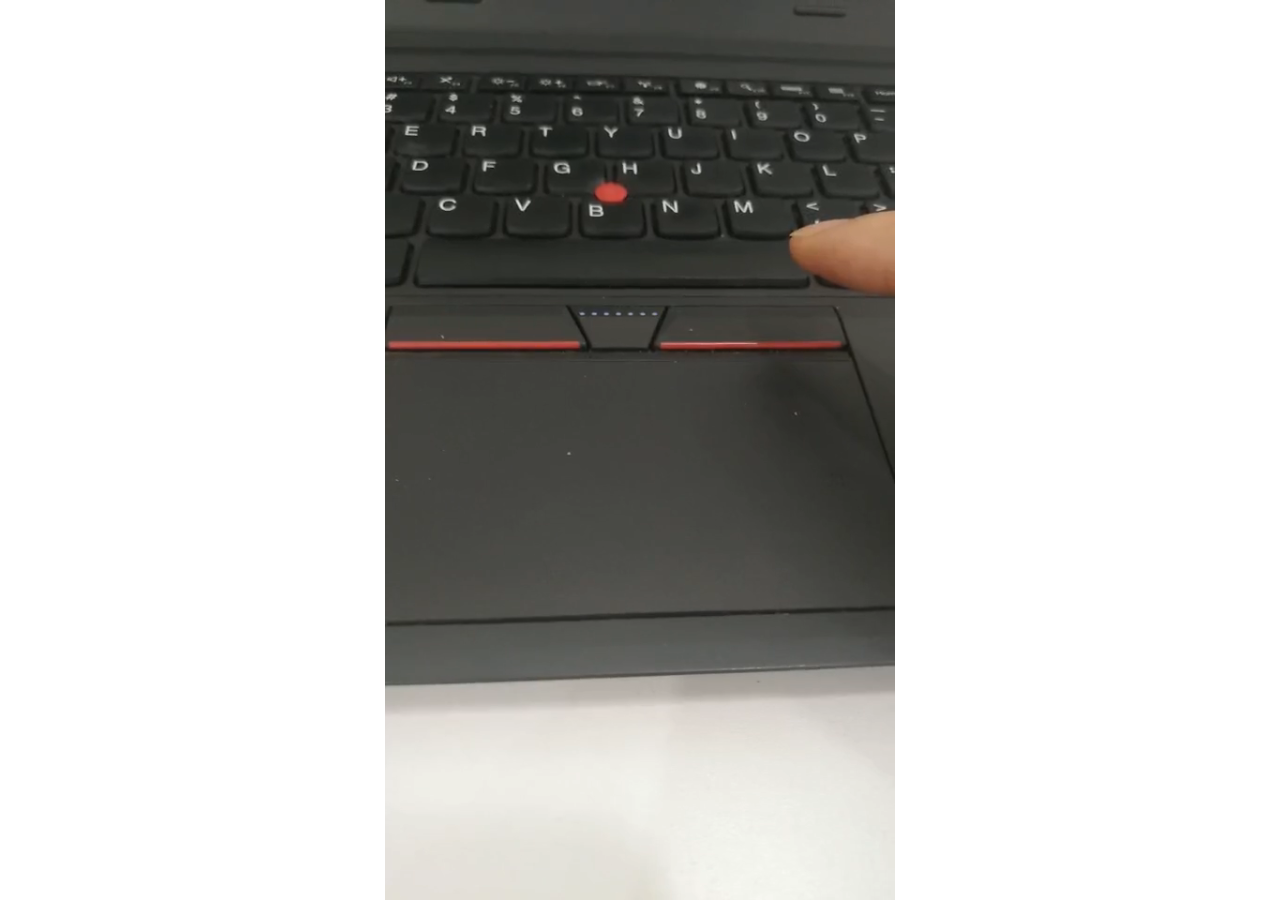
<file: index.html>
<!DOCTYPE html>
<html lang="en">
  <head>
    <meta charset="UTF-8" />
    <meta
      name="viewport"
      content="width=device-width,initial-scale=1,minimum-scale=1,maximum-scale=1,user-scalable=no"
    />
    <meta http-equiv="X-UA-Compatible" content="ie=edge" />
    <title>Document</title>
    <link rel="stylesheet" href="css/index.css" />
    <link rel="stylesheet" href="css/bootstrap.min.css" />
    <link rel="stylesheet" href="css/mui.min.css" />
  </head>
  <body>
    <div class="wrap">
      <div id="video">
        <video width="100%" autoplay="autoplay" muted="muted" id="videom">
          <source src="video/a0.mp4" type="video/mp4" />
        </video>
      </div>
    </div>
  </body>
  <script src="js/requirs_config.js"></script>
  <script data-main="js/data/index" src="js/app/require.js"></script>
</html>
</file>
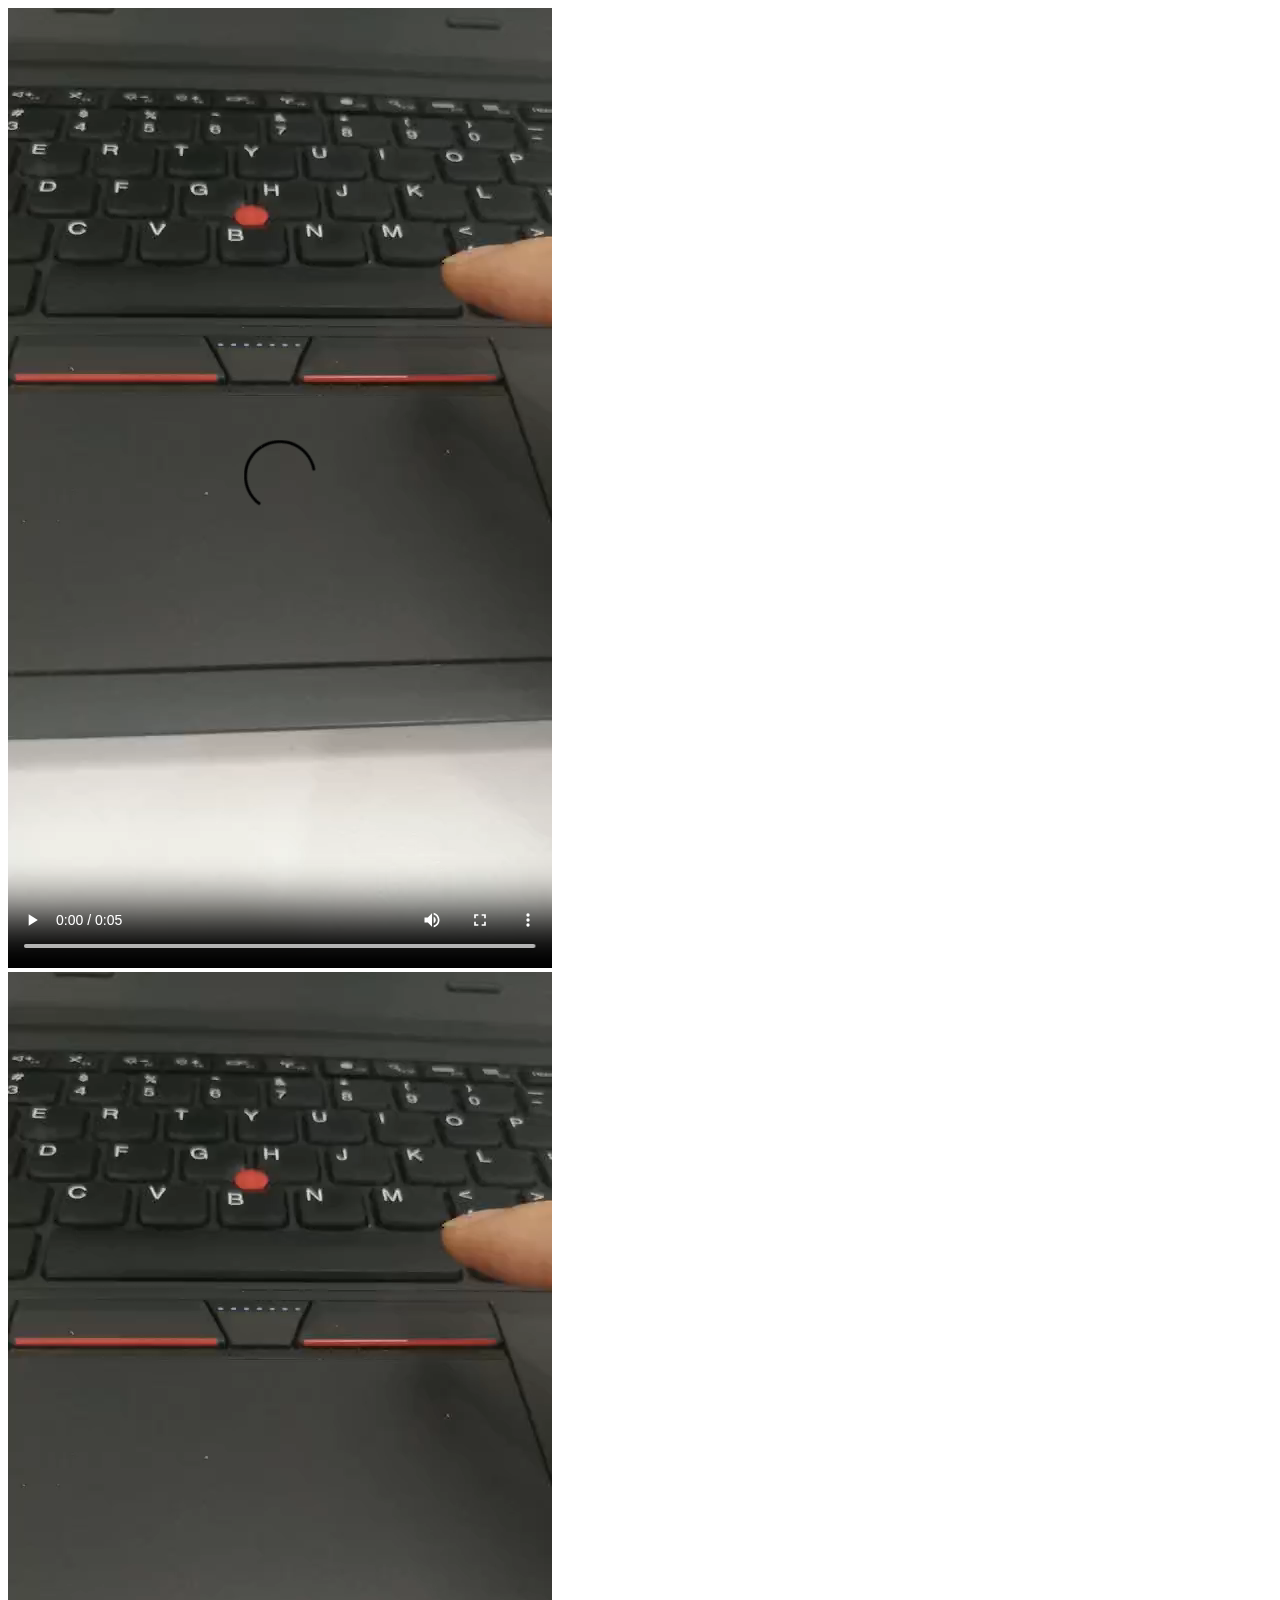
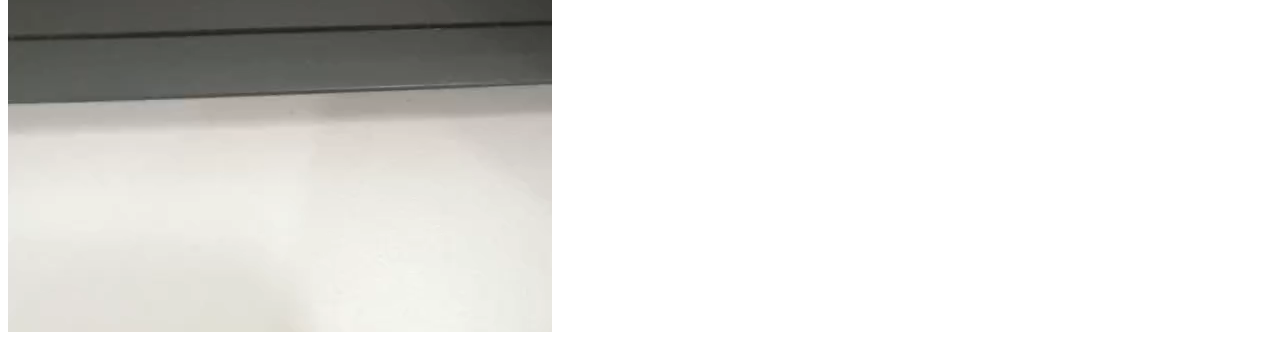
<file: ceshi.html>
<!DOCTYPE html>

<html>
<head>
<meta charset="UTF-8">
<title>capture screen</title>
</head>
<body>
<video id="video" controls="controls">
<source src="video/a0.mp4">
</video>
<div id="output"></div>
<script type="text/javascript">
var video, output;
var scale = 1;
var initialize = function() {
output = document.getElementById("output");
video = document.getElementById("video");
video.addEventListener('loadeddata',captureImage);  // 用于向指定元素添加事件句柄。
};
 
var captureImage = function() {
            var canvas = document.createElement("canvas"); // 创建一个画布
            canvas.width = video.videoWidth * scale;
            canvas.height = video.videoHeight * scale;
            canvas.getContext('2d').drawImage(video, 0, 0, canvas.width, canvas.height); // getContext:设置画布环境；drawImage:画画 
 
            var img = document.createElement("img");
            img.src = canvas.toDataURL("image/png"); // 获取图片的url
            output.appendChild(img);
};
 
initialize();
</script>
</body>
</html>
</file>
<file: css/index.css>
.wrap {
    display: block;
    width: 100vw;
    height: 100vh;
    overflow-y: auto;
    background: #fff;
    overflow: hidden;
    position: relative;
}
#video {
    width: 100%;
    max-height: 80vh;
    height: auto;
    display: block;
    position: relative;
    z-index: 1;
}
#video video {
    height: 100vh;
    width: 100vw;
    z-index: 1;
    position: relative;
}
#video .left {
    width: 80px;
    height: 80px;
    position: absolute;
    left: 0;
    top: 30px;
    border-radius: 50%;
    background: #333333;
    z-index: 9;
    text-align: center;
    line-height: 80px;
    color: #fff;
    cursor: pointer;
}
#video .right {
    width: 80px;
    height: 80px;
    position: absolute;
    right: 0;
    top: 30px;
    border-radius: 50%;
    background: #ff0000;
    z-index: 99999;
    text-align: center;
    line-height: 80px;
    color: #fff;
    cursor: pointer;
}
</file>
